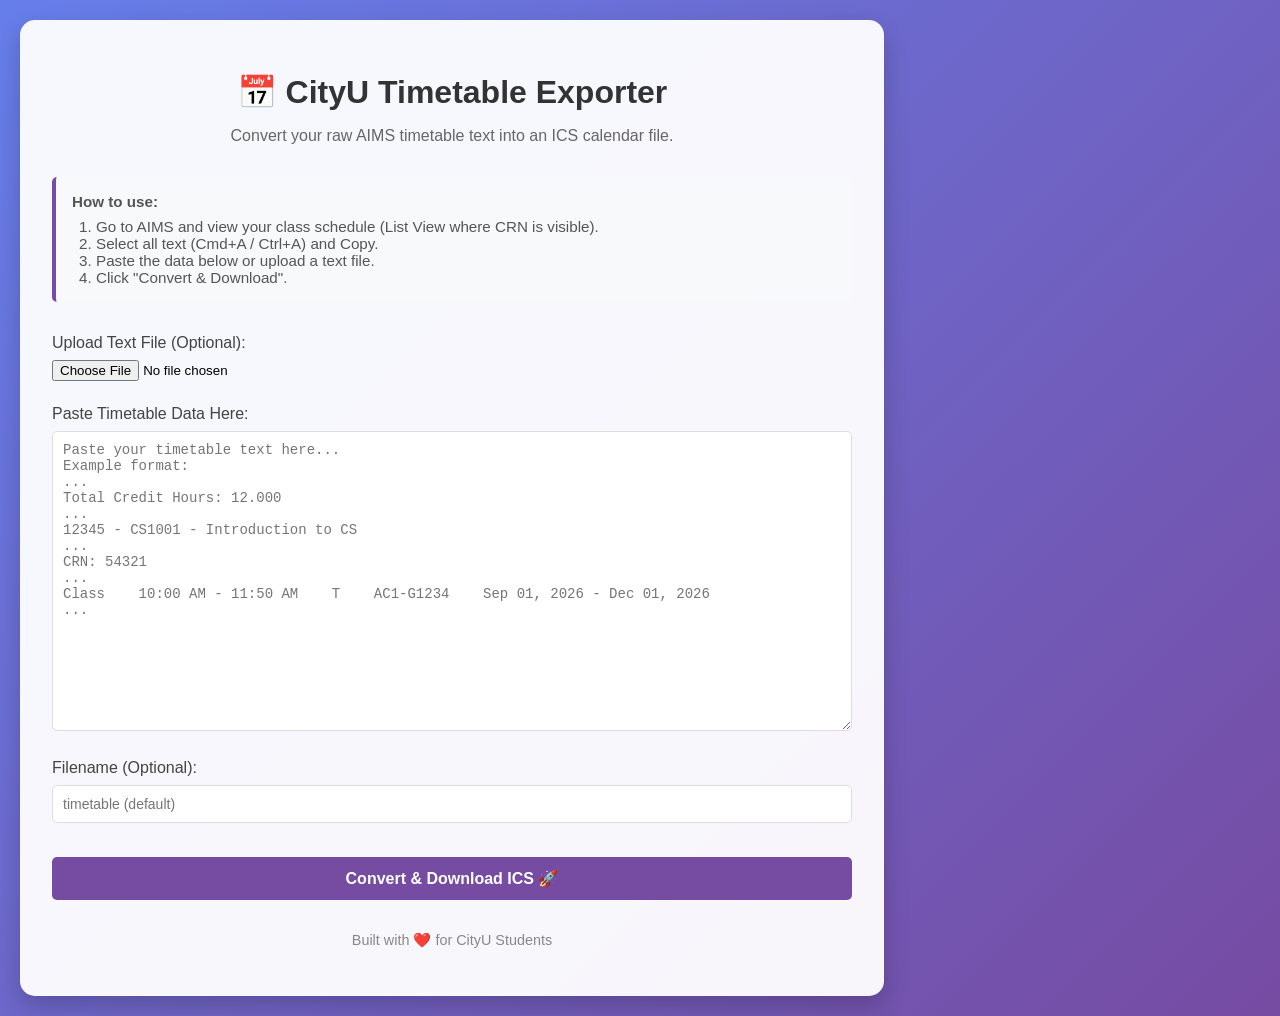
<file: docs/index.html>
<!DOCTYPE html>
<html lang="en">

<head>
    <meta charset="UTF-8">
    <meta name="viewport" content="width=device-width, initial-scale=1.0">
    <title>CityU Timetable Exporter</title>
    <link rel="stylesheet" href="style.css">
</head>

<body>

    <div class="container fade-in">
        <h1>📅 CityU Timetable Exporter</h1>
        <p class="subtitle">Convert your raw AIMS timetable text into an ICS calendar file.</p>

        <div class="instructions">
            <strong>How to use:</strong>
            <ol>
                <li>Go to AIMS and view your class schedule (List View where CRN is visible).</li>
                <li>Select all text (Cmd+A / Ctrl+A) and Copy.</li>
                <li>Paste the data below or upload a text file.</li>
                <li>Click "Convert & Download".</li>
            </ol>
        </div>

        <div class="form-group">
            <label for="fileInput">Upload Text File (Optional):</label>
            <input type="file" id="fileInput" accept=".txt" />
        </div>

        <div class="form-group">
            <label for="inputData">Paste Timetable Data Here:</label>
            <textarea id="inputData" placeholder="Paste your timetable text here...
Example format:
...
Total Credit Hours: 12.000
...
12345 - CS1001 - Introduction to CS
...
CRN: 54321
...
Class    10:00 AM - 11:50 AM    T    AC1-G1234    Sep 01, 2026 - Dec 01, 2026
..."></textarea>
        </div>

        <div class="form-group">
            <label for="filenameInput">Filename (Optional):</label>
            <input type="text" id="filenameInput" placeholder="timetable (default)" />
        </div>

        <button id="convertBtn" class="btn">Convert & Download ICS 🚀</button>

        <div class="footer">
            <p>Built with ❤️ for CityU Students</p>
        </div>
    </div>

    <script src="script.js"></script>
</body>

</html>
</file>
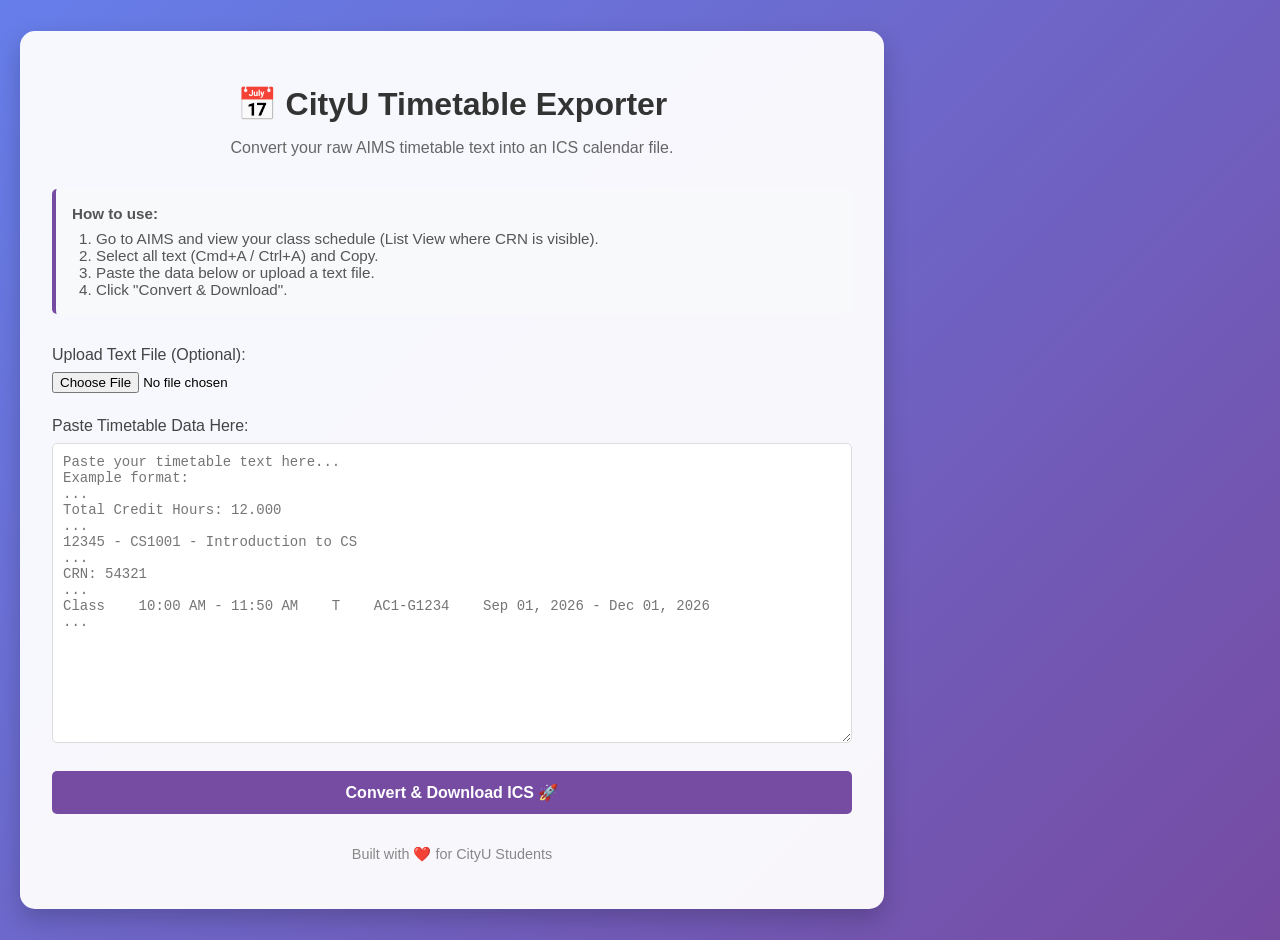
<file: web version(gen by ai)/index.html>
<!DOCTYPE html>
<html lang="en">

<head>
    <meta charset="UTF-8">
    <meta name="viewport" content="width=device-width, initial-scale=1.0">
    <title>CityU Timetable Exporter</title>
    <link rel="stylesheet" href="style.css">
</head>

<body>

    <div class="container fade-in">
        <h1>📅 CityU Timetable Exporter</h1>
        <p class="subtitle">Convert your raw AIMS timetable text into an ICS calendar file.</p>

        <div class="instructions">
            <strong>How to use:</strong>
            <ol>
                <li>Go to AIMS and view your class schedule (List View where CRN is visible).</li>
                <li>Select all text (Cmd+A / Ctrl+A) and Copy.</li>
                <li>Paste the data below or upload a text file.</li>
                <li>Click "Convert & Download".</li>
            </ol>
        </div>

        <div class="form-group">
            <label for="fileInput">Upload Text File (Optional):</label>
            <input type="file" id="fileInput" accept=".txt" />
        </div>

        <div class="form-group">
            <label for="inputData">Paste Timetable Data Here:</label>
            <textarea id="inputData" placeholder="Paste your timetable text here...
Example format:
...
Total Credit Hours: 12.000
...
12345 - CS1001 - Introduction to CS
...
CRN: 54321
...
Class    10:00 AM - 11:50 AM    T    AC1-G1234    Sep 01, 2026 - Dec 01, 2026
..."></textarea>
        </div>

        <button id="convertBtn" class="btn">Convert & Download ICS 🚀</button>

        <div class="footer">
            <p>Built with ❤️ for CityU Students</p>
        </div>
    </div>

    <script src="script.js"></script>
</body>

</html>
</file>
<file: docs/style.css>
body {
    background: linear-gradient(135deg, #667eea 0%, #764ba2 100%);
    min-height: 100vh;
    font-family: 'Segoe UI', Tahoma, Geneva, Verdana, sans-serif;
    display: flex;
    justify_content: center;
    align-items: center;
    margin: 0;
    padding: 20px;
}

.container {
    background: rgba(255, 255, 255, 0.95);
    padding: 2rem;
    border-radius: 15px;
    box-shadow: 0 10px 25px rgba(0, 0, 0, 0.2);
    width: 100%;
    max-width: 800px;
}

h1 {
    color: #333;
    text-align: center;
    margin-bottom: 0.5rem;
}

p.subtitle {
    text-align: center;
    color: #666;
    margin-bottom: 2rem;
}

.form-group {
    margin-bottom: 1.5rem;
}

label {
    display: block;
    margin-bottom: 0.5rem;
    color: #444;
    font-weight: 500;
}

textarea {
    width: 100%;
    height: 300px;
    padding: 10px;
    border: 1px solid #ddd;
    border-radius: 5px;
    font-family: monospace;
    font-size: 14px;
    resize: vertical;
    box-sizing: border-box;
    /* Fixes padding issues */
}

input[type="text"] {
    width: 100%;
    padding: 10px;
    border: 1px solid #ddd;
    border-radius: 5px;
    font-size: 14px;
    box-sizing: border-box;
    margin-bottom: 10px;
}

input[type="text"]:focus,
textarea:focus {
    outline: none;
    border-color: #764ba2;
    box-shadow: 0 0 0 2px rgba(118, 75, 162, 0.2);
}

.btn {
    display: block;
    width: 100%;
    padding: 12px;
    border: none;
    border-radius: 5px;
    background: #764ba2;
    color: white;
    font-size: 16px;
    font-weight: 600;
    cursor: pointer;
    transition: background 0.3s ease, transform 0.1s ease;
}

.btn:hover {
    background: #667eea;
}

.btn:active {
    transform: scale(0.98);
}

.file-input-wrapper {
    margin-bottom: 1rem;
    text-align: center;
}

.footer {
    text-align: center;
    margin-top: 2rem;
    color: #888;
    font-size: 0.9rem;
}

.instructions {
    background: #f8f9fa;
    padding: 1rem;
    border-radius: 5px;
    border-left: 4px solid #764ba2;
    margin-bottom: 2rem;
    font-size: 0.95rem;
    color: #555;
}

.instructions ol {
    margin: 0.5rem 0 0 1.5rem;
    padding: 0;
}

.fade-in {
    animation: fadeIn 0.5s ease-in;
}

@keyframes fadeIn {
    from {
        opacity: 0;
        transform: translateY(10px);
    }

    to {
        opacity: 1;
        transform: translateY(0);
    }
}
</file>
<file: web version(gen by ai)/style.css>
body {
    background: linear-gradient(135deg, #667eea 0%, #764ba2 100%);
    min-height: 100vh;
    font-family: 'Segoe UI', Tahoma, Geneva, Verdana, sans-serif;
    display: flex;
    justify_content: center;
    align-items: center;
    margin: 0;
    padding: 20px;
}

.container {
    background: rgba(255, 255, 255, 0.95);
    padding: 2rem;
    border-radius: 15px;
    box-shadow: 0 10px 25px rgba(0, 0, 0, 0.2);
    width: 100%;
    max-width: 800px;
}

h1 {
    color: #333;
    text-align: center;
    margin-bottom: 0.5rem;
}

p.subtitle {
    text-align: center;
    color: #666;
    margin-bottom: 2rem;
}

.form-group {
    margin-bottom: 1.5rem;
}

label {
    display: block;
    margin-bottom: 0.5rem;
    color: #444;
    font-weight: 500;
}

textarea {
    width: 100%;
    height: 300px;
    padding: 10px;
    border: 1px solid #ddd;
    border-radius: 5px;
    font-family: monospace;
    font-size: 14px;
    resize: vertical;
    box-sizing: border-box;
    /* Fixes padding issues */
}

textarea:focus {
    outline: none;
    border-color: #764ba2;
    box-shadow: 0 0 0 2px rgba(118, 75, 162, 0.2);
}

.btn {
    display: block;
    width: 100%;
    padding: 12px;
    border: none;
    border-radius: 5px;
    background: #764ba2;
    color: white;
    font-size: 16px;
    font-weight: 600;
    cursor: pointer;
    transition: background 0.3s ease, transform 0.1s ease;
}

.btn:hover {
    background: #667eea;
}

.btn:active {
    transform: scale(0.98);
}

.file-input-wrapper {
    margin-bottom: 1rem;
    text-align: center;
}

.footer {
    text-align: center;
    margin-top: 2rem;
    color: #888;
    font-size: 0.9rem;
}

.instructions {
    background: #f8f9fa;
    padding: 1rem;
    border-radius: 5px;
    border-left: 4px solid #764ba2;
    margin-bottom: 2rem;
    font-size: 0.95rem;
    color: #555;
}

.instructions ol {
    margin: 0.5rem 0 0 1.5rem;
    padding: 0;
}

.fade-in {
    animation: fadeIn 0.5s ease-in;
}

@keyframes fadeIn {
    from {
        opacity: 0;
        transform: translateY(10px);
    }

    to {
        opacity: 1;
        transform: translateY(0);
    }
}
</file>
